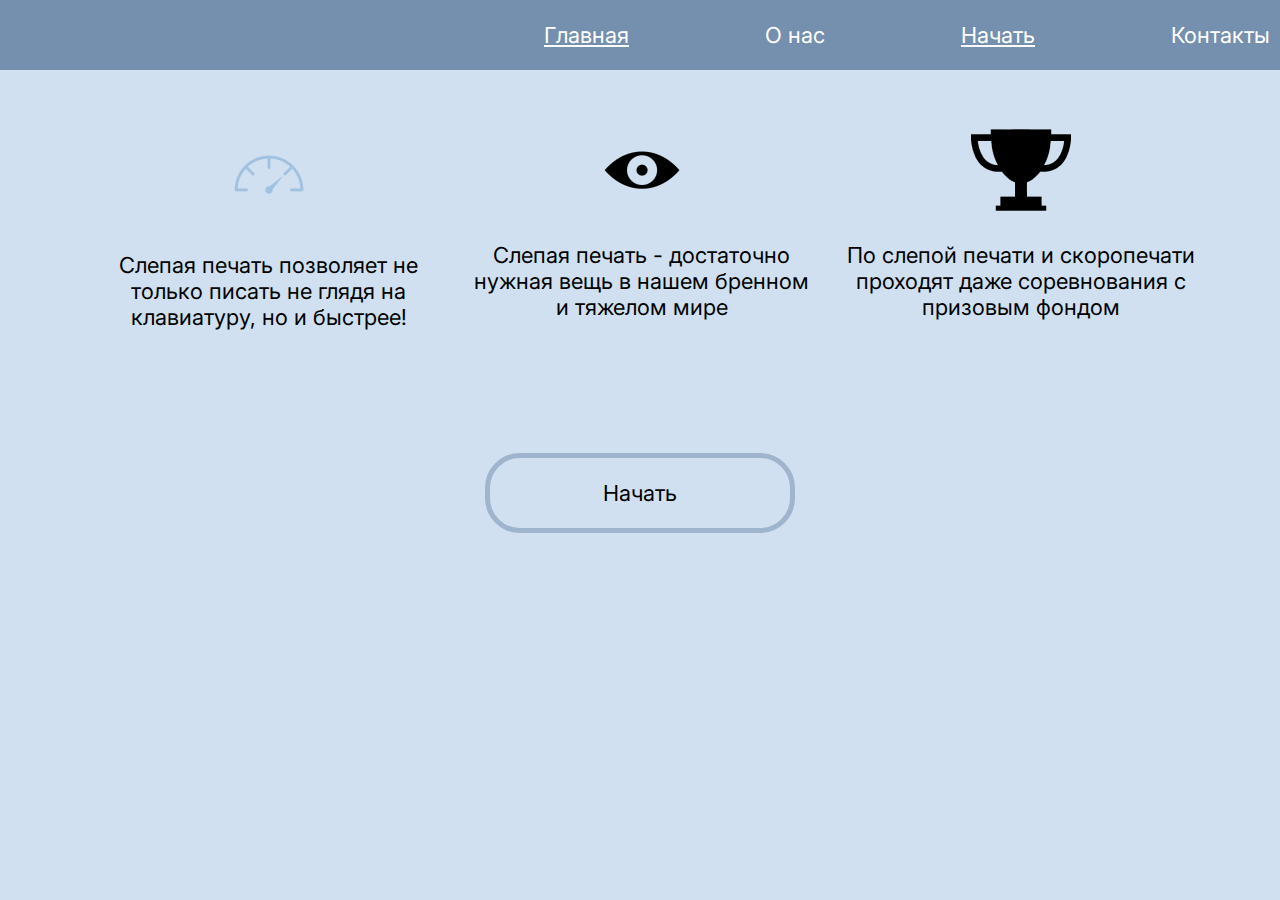
<file: index.html>
<html>
    <head>
        <title>index</title>
        <link rel="preconnect" href="https://fonts.googleapis.com">
        <link rel="preconnect" href="https://fonts.gstatic.com" crossorigin>
        <link href="https://fonts.googleapis.com/css2?family=Inter:wght@100..900&display=swap" rel="stylesheet">
        <link rel="stylesheet" href="style_main.css">
    </head>
    <body>
        <header>
            <div class="header">
                <p class="headtext"><a href="index.html">Главная</a></p>
                <p class="headtext">О нас</p>
                <p class="headtext"><a href="app.html">Начать</a></p>
                <p class="headtext">Контакты</p>
            </div>
        </header>

        <main>
            <div class="all">
                <div class="speed cont">
                    <img src="speed.png">
                    <p>Слепая печать позволяет не только писать не глядя на клавиатуру, но и быстрее!</p>
                </div>

                <div class="blind cont">
                    <img src="eye.png">
                    <p>Слепая печать - достаточно нужная вещь в нашем бренном и тяжелом мире</p>
                </div>

                <div class="chempion cont">
                    <img src="cubok.png">
                    <p>По слепой печати и скоропечати проходят даже соревнования с призовым фондом</p>
                </div>
            </div>

            <div class="btnstart btn">
                <p>Начать</p>
            </div>

            <div class="ques">
                <div class="que">
                    <div class="name">
                        <p>Ваше имя:</p>
                        <input class="inputOne">
                    </div>
                    <div class="dream">
                        <p>Ожидаемый результат:</p>
                        <input class="inputTwo">
                    </div>
                    <div class="startbtn btn">
                        <p>Продолжите</p>
                    </div>
                </div>
            </div>

        </main>
    </body>
    <script src="script.js"></script>
</html>
</file>
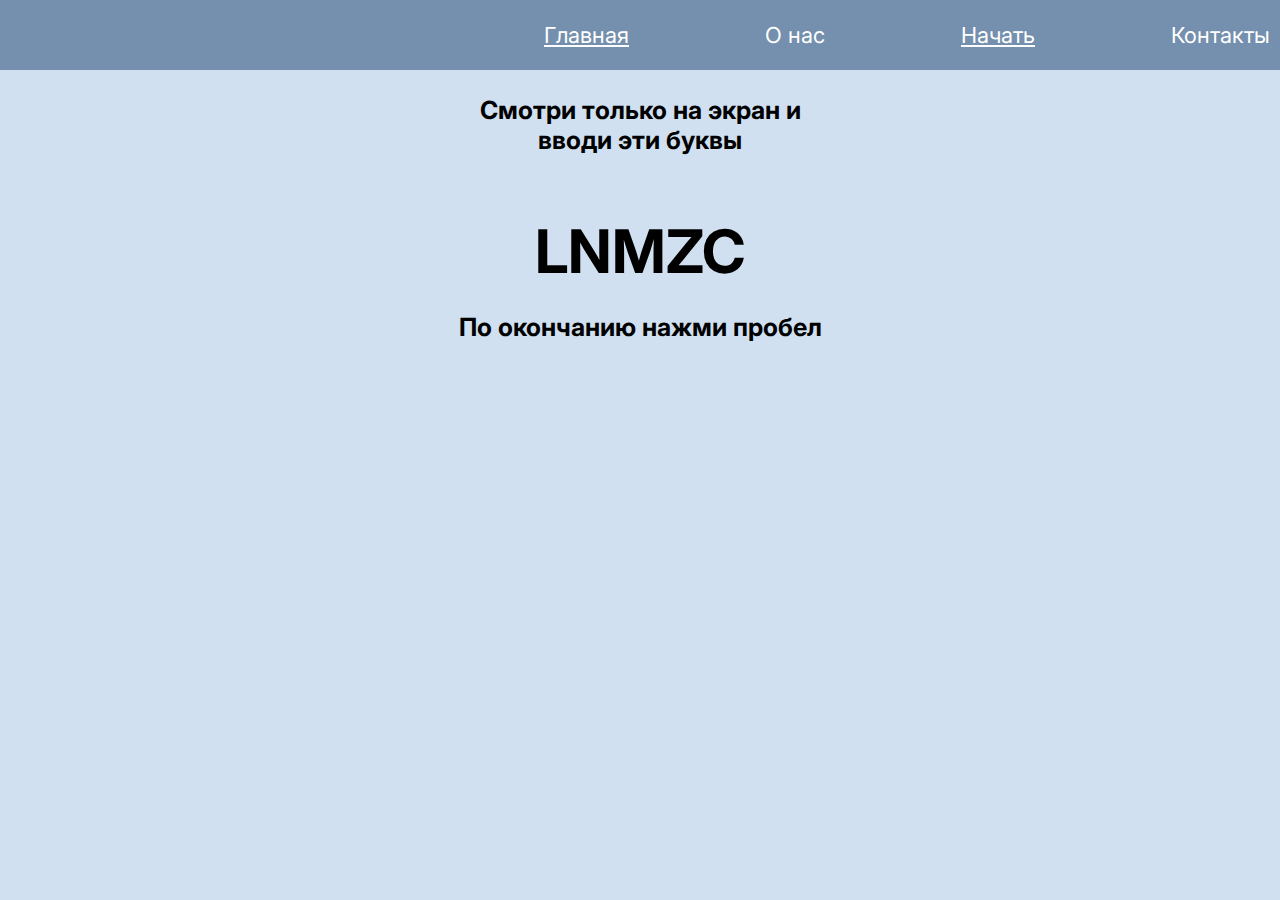
<file: app.html>
<html>

<head>
    <link href='https://fonts.googleapis.com/css?family=Inter' rel='stylesheet'>
    <style>
        body {
            font-family: 'Inter';
            font-size: 22px;
        }
    </style>
    <link rel="stylesheet" href="style_main.css">
</head>

<body bgcolor="#D0E0F0">
    <header>
        <div class="header">
            <p class="headtext"><a href="index.html">Главная</a></p>
            <p class="headtext">О нас</p>
            <p class="headtext"><a href="app.html">Начать</a></p>
            <p class="headtext">Контакты</p>
        </div>
    </header>
    <main>
        <p style="text-align: center;font-size: 25px;" ><b>Смотри только на экран и<br>
                вводи эти буквы</b></p>
        <p class="test-symbols" style="font-size: 60; text-align: center; margin-bottom: 0%;"><b><span id="c1"></span><span
                    id="c2"></span><span id="c3"></span><span id="c4"></span><span id="c5"></span></b></p>
        <p style="text-align: center; font-size: 25; margin-bottom: 0%;"><b>По окончанию нажми пробел</b></p>
        <p style="background-color: #9FB4CD; font-size: 80px;margin-left: 400px; margin-right: 400px;"><span
                class="words"></span></p>

    </main>
</body>

</html>
<script src="java.js"></script>
<script src="code.js"></script>
</file>
<file: style_main.css>
body{
    margin: 0;
    background-color: #D0E0F0;
    font-family: Inter;
    font-size: 22px;
}

header{
    background-color: #758FAE;
    /* padding-left: 600px; */
    display: flex;
    justify-content: right;    
    padding-right: 10px;
}
.headtext{
    display: inline-flex;
    margin-left: 130px;
    color: white;
}

.headtext a{
    color: white;
}

.all{
    display: flex;
    justify-content: center;
    margin-left: 70px;
    margin-right: 70px;
    text-align: center;
    margin-top: 50px;
}
.cont{
    margin-left: 15px;
}

.btnstart{
    display: flex;
    justify-content: center;
    border-radius: 35px;
    border-color: #9FB4CD;
    border-width: 5px;
    border-style: solid;
    margin-left: 485px;
    margin-right: 485px;
    margin-top: 101px;
}

.startbtn{
    display: block;
    border-radius: 35px;
    border-color: #9FB4CD;
    border-width: 5px;
    border-style: solid;
    justify-content: center;
    text-align: center;
    margin-top: 20px;
}

.ques{
    position: fixed;
    top: 0;
    left: 0;
    width: 100%;
    height: 100vh;
    background: rgba(0,0,0,0.5);
    opacity: 0;
    pointer-events: none;
    transition: 0.5s all;
}
.ques.active {
    opacity: 1;
    pointer-events: all;
    transition: 0.5s all;
}

.que {
    position: absolute;
    top: 50%;
    left: 50%;
    transform: translate(-50%, -50%) scale(0);
    background: #fff;
    width: 400px;
    padding: 25px;
    transition: 0.5s all;
}

.que.active{
    transform: translate(-50%, -50%) scale(1);
    transition: 0.5s all;
}
.name{
    display: inline;
    justify-content: center;
    text-align: center;
}
.dream{
    display: inline;
    justify-content: center;
    text-align: center;
}

input{
    display: inline-flex;
}
.btn{
    cursor: pointer;
}
</file>
